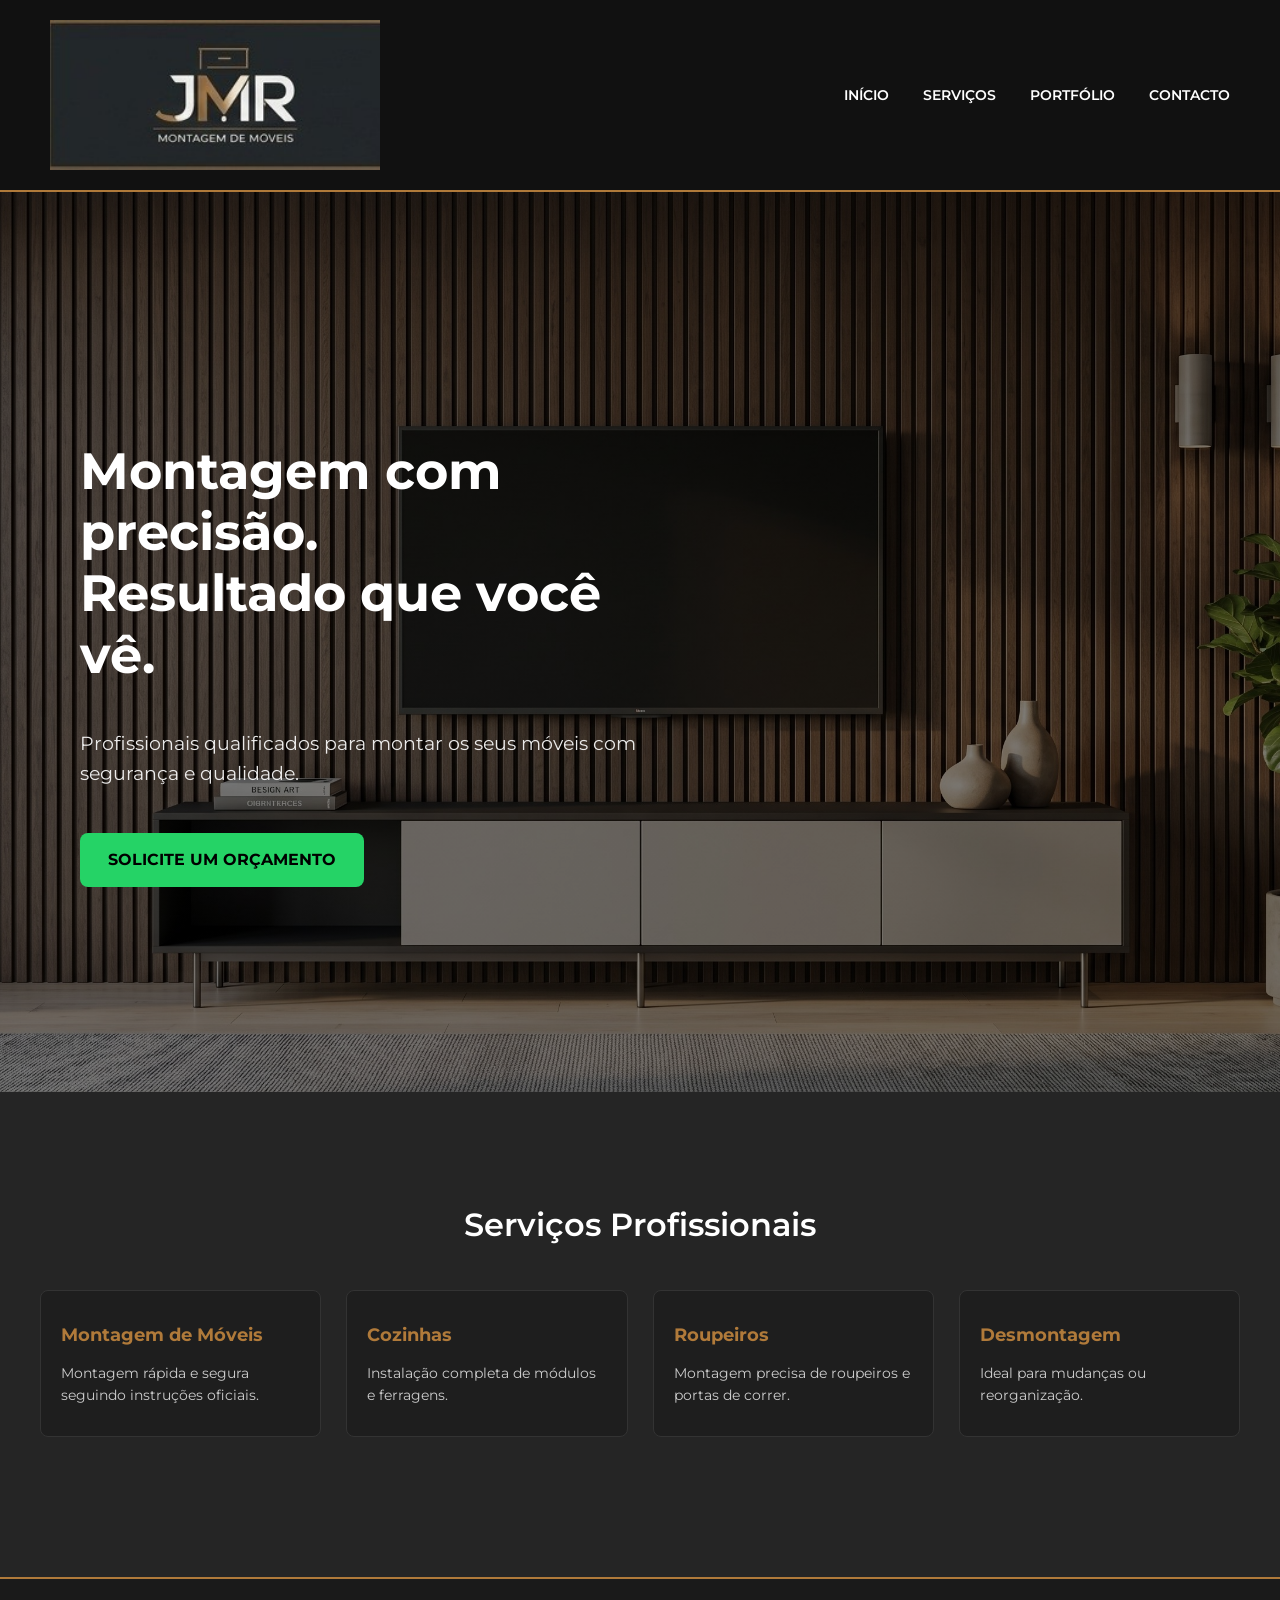
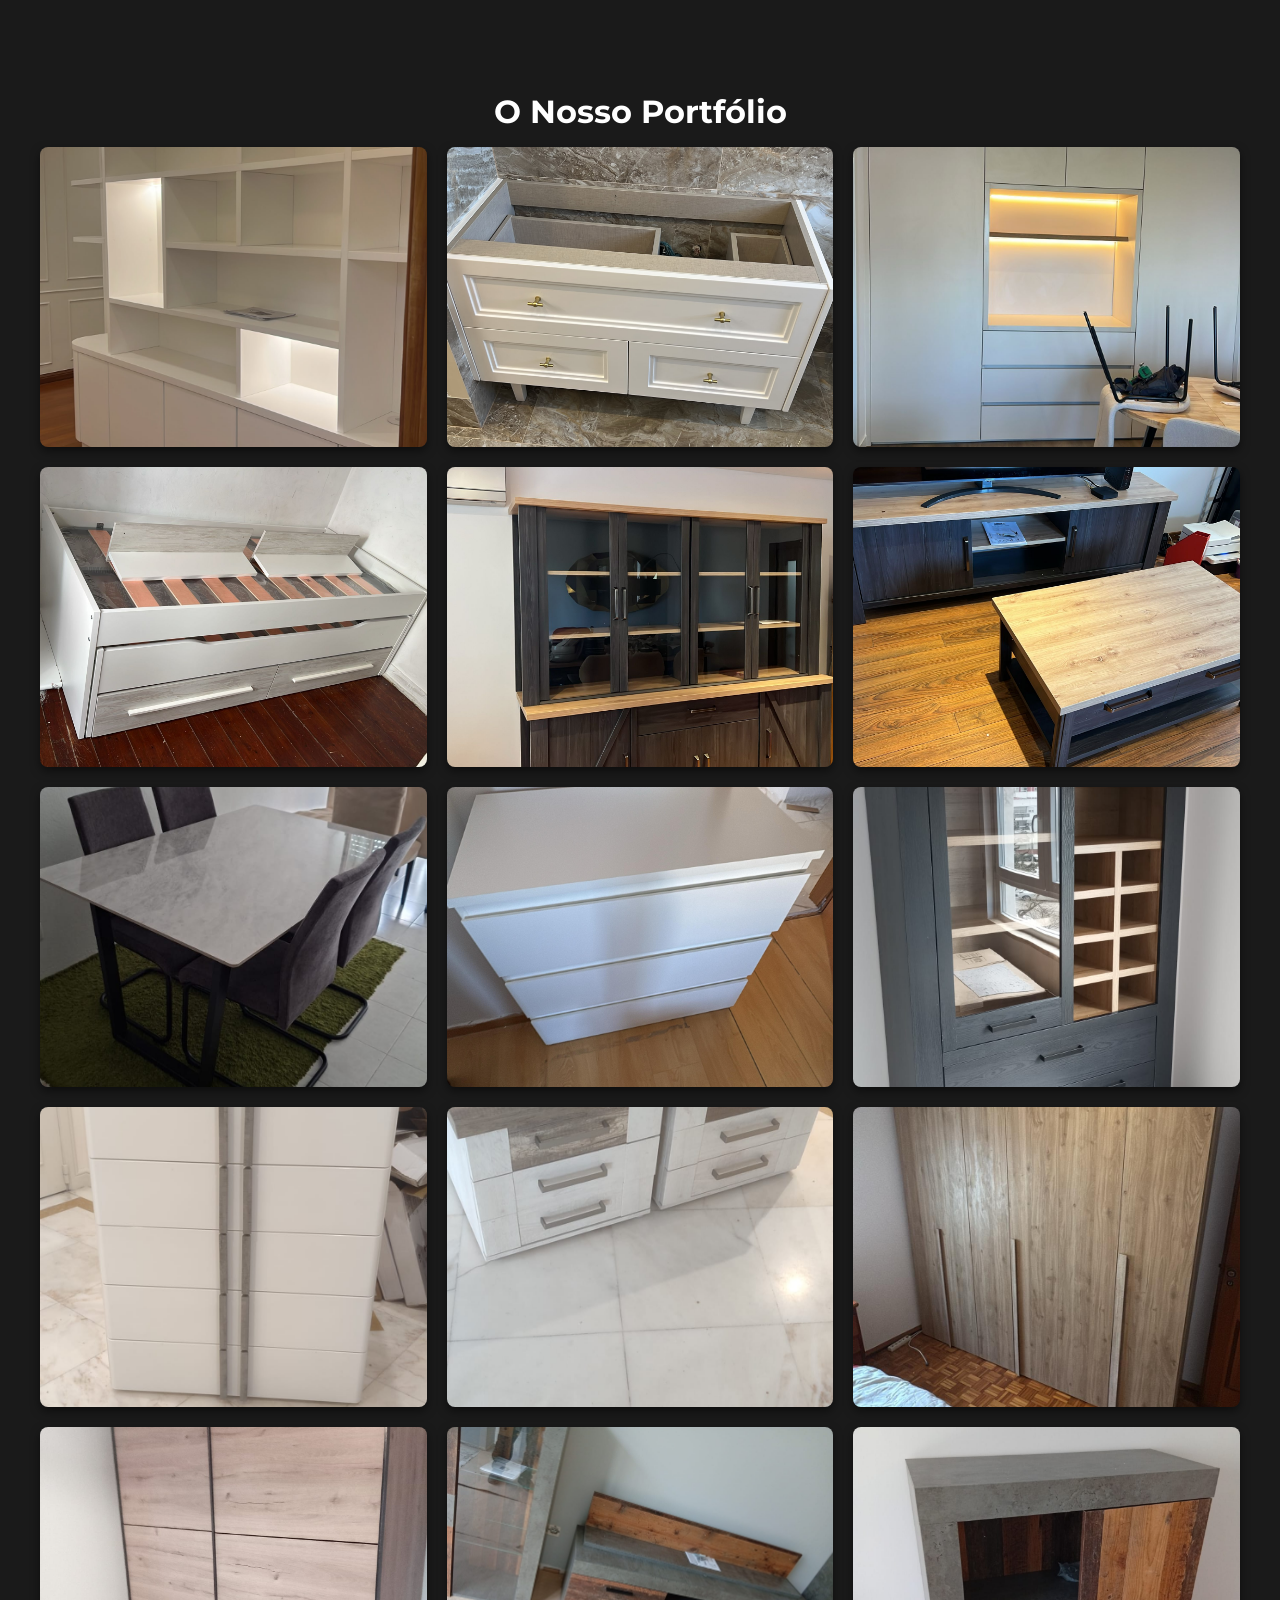
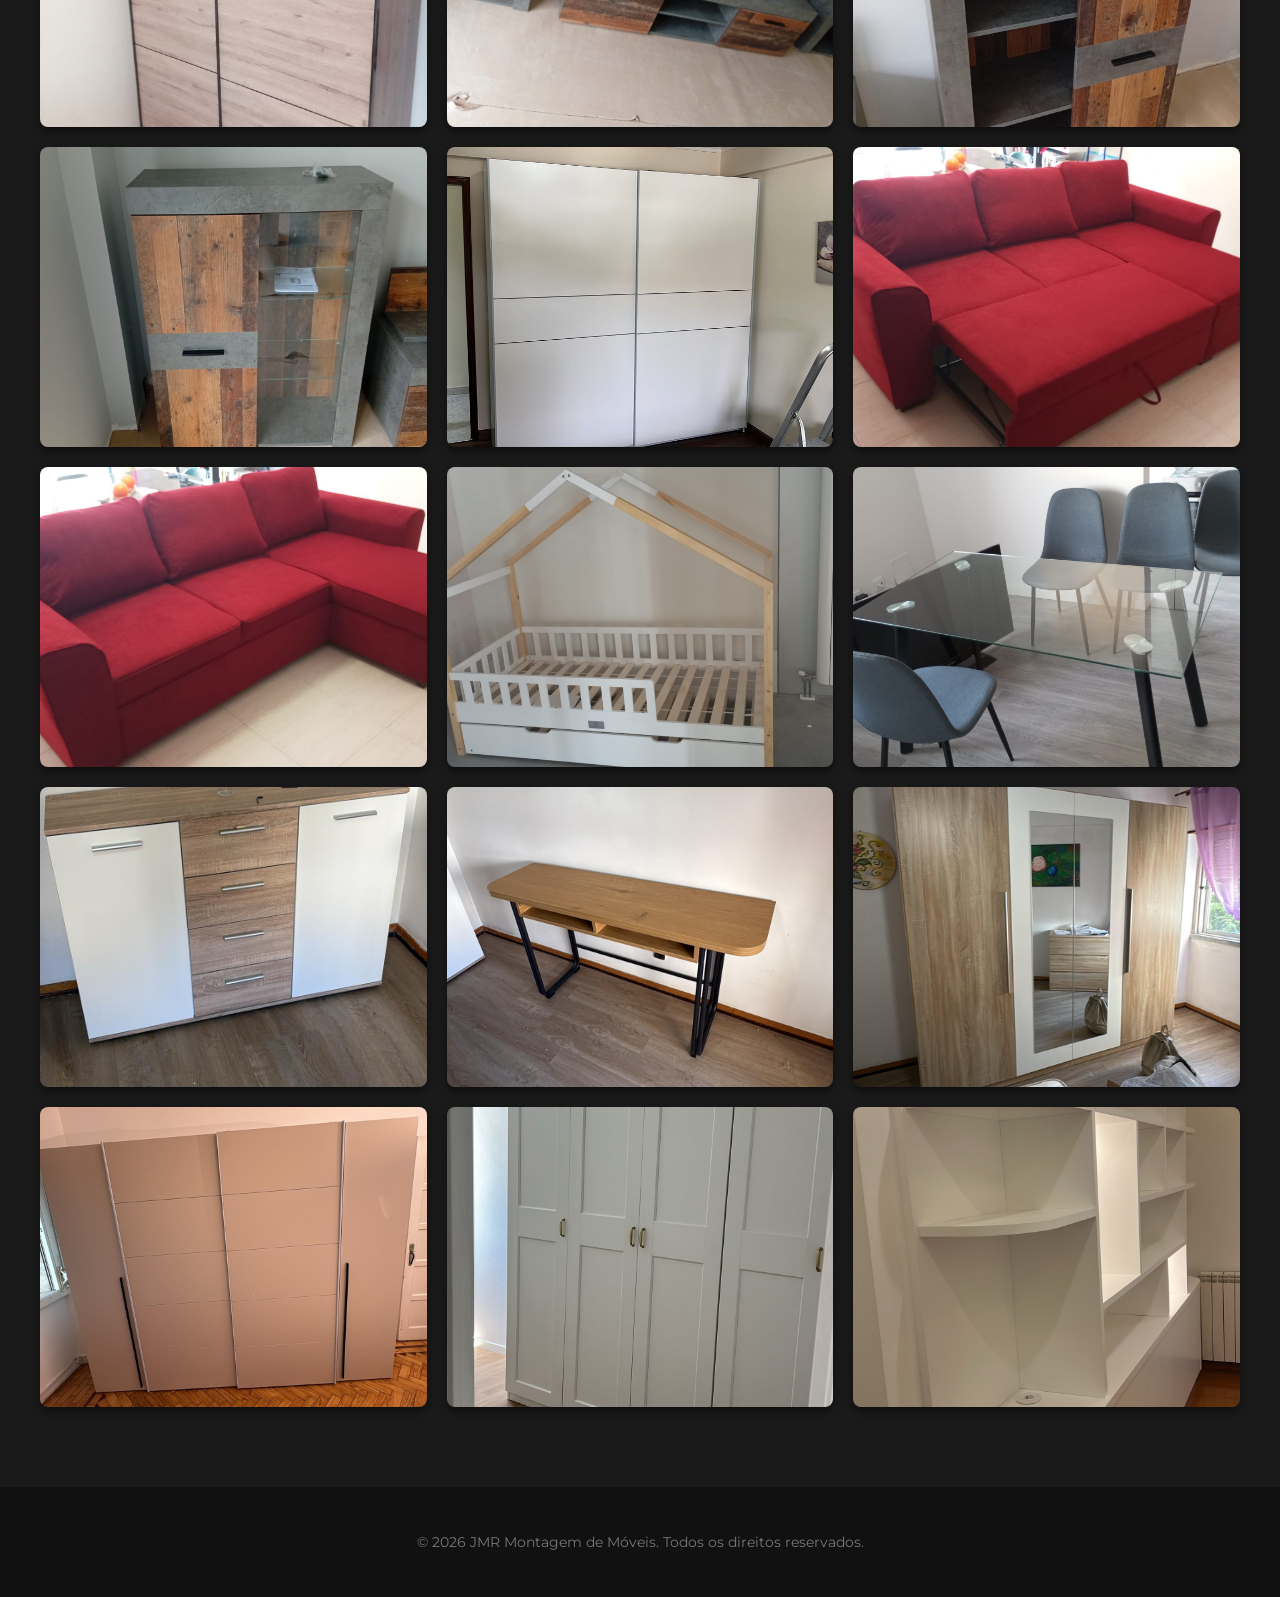
<file: index.html>
<!DOCTYPE html>
<html lang="pt-pt">
<head>
    <meta charset="UTF-8">
    <meta name="viewport" content="width=device-width, initial-scale=1.0">
    <title>JMR Montagem de Móveis | Lisboa, Almada e Seixal</title>
    <link rel="stylesheet" href="/style.css">
    <link href="https://fonts.googleapis.com/css2?family=Montserrat:wght@400;600&display=swap" rel="stylesheet">
</head>
<body>

    <header>
        <a href="#" class="logo">
            <img src="/img/logo-hero.jpeg" alt="Logo JMR Montagem de Móveis">
        </a>
       <nav>
            <a href="#inicio">INÍCIO</a>
            <a href="#sobre">SERVIÇOS</a>
            <a href="#portfolio">PORTFÓLIO</a>
            <a href="contacto.html" class="nav-cta">CONTACTO</a>
        </nav>
    </header>

    <section id="inicio" class="hero">
        <div class="hero-text">
            <h1>Montagem com <span class="highlight">precisão.</span><br>Resultado que você vê.</h1>
            <p>Profissionais qualificados para montar os seus móveis com segurança e qualidade.</p>
            <a href="https://wa.me/351928332154" target="_blank" class="btn-whatsapp">SOLICITE UM ORÇAMENTO</a>
        </div>
    </section>

    <section id="sobre" class="about-section">
        <h2>Serviços Profissionais</h2>
        <div class="services-grid">
            <div class="service-card"><h3>Montagem de Móveis</h3><p>Montagem rápida e segura seguindo instruções oficiais.</p></div>
            <div class="service-card"><h3>Cozinhas</h3><p>Instalação completa de módulos e ferragens.</p></div>
            <div class="service-card"><h3>Roupeiros</h3><p>Montagem precisa de roupeiros e portas de correr.</p></div>
            <div class="service-card"><h3>Desmontagem</h3><p>Ideal para mudanças ou reorganização.</p></div>
        </div>
    </section>

    <section id="portfolio" class="portfolio-section">
        <h2>O Nosso Portfólio</h2>
        <div class="galeria">
            <img src="/img/foto1.jpeg" alt="Serviço 1"><img src="/img/foto2.jpeg" alt="Serviço 2"><img src="/img/foto3.jpeg" alt="Serviço 3">
            <img src="/img/foto4.jpeg" alt="Serviço 4"><img src="/img/foto5.jpeg" alt="Serviço 5"><img src="/img/foto6.jpeg" alt="Serviço 6">
            <img src="/img/foto7.jpeg" alt="Serviço 7"><img src="/img/foto8.jpeg" alt="Serviço 8"><img src="/img/foto9.jpeg" alt="Serviço 9">
            <img src="/img/foto10.jpeg" alt="Serviço 10"><img src="/img/foto11.jpeg" alt="Serviço 11"><img src="/img/foto12.jpeg" alt="Serviço 12">
            <img src="/img/foto13.jpeg" alt="Serviço 13"><img src="/img/foto14.jpeg" alt="Serviço 14"><img src="/img/foto15.jpeg" alt="Serviço 15">
            <img src="/img/foto16.jpeg" alt="Serviço 16"><img src="/img/foto17.jpeg" alt="Serviço 17"><img src="/img/foto18.jpeg" alt="Serviço 18">
            <img src="/img/foto19.jpeg" alt="Serviço 19"><img src="/img/foto20.jpeg" alt="Serviço 20"><img src="/img/foto21.jpeg" alt="Serviço 21">
            <img src="/img/foto22.jpeg" alt="Serviço 22"><img src="/img/foto23.jpeg" alt="Serviço 23"><img src="/img/foto24.jpeg" alt="Serviço 24">
            <img src="/img/foto25.jpeg" alt="Serviço 25"><img src="/img/foto26.jpeg" alt="Serviço 26"><img src="/img/foto27.jpeg" alt="Serviço 27">
        </div>
    </section>

    <footer>
        <p>&copy; 2026 JMR Montagem de Móveis. Todos os direitos reservados.</p>
    </footer>
</body>
</html>
</file>
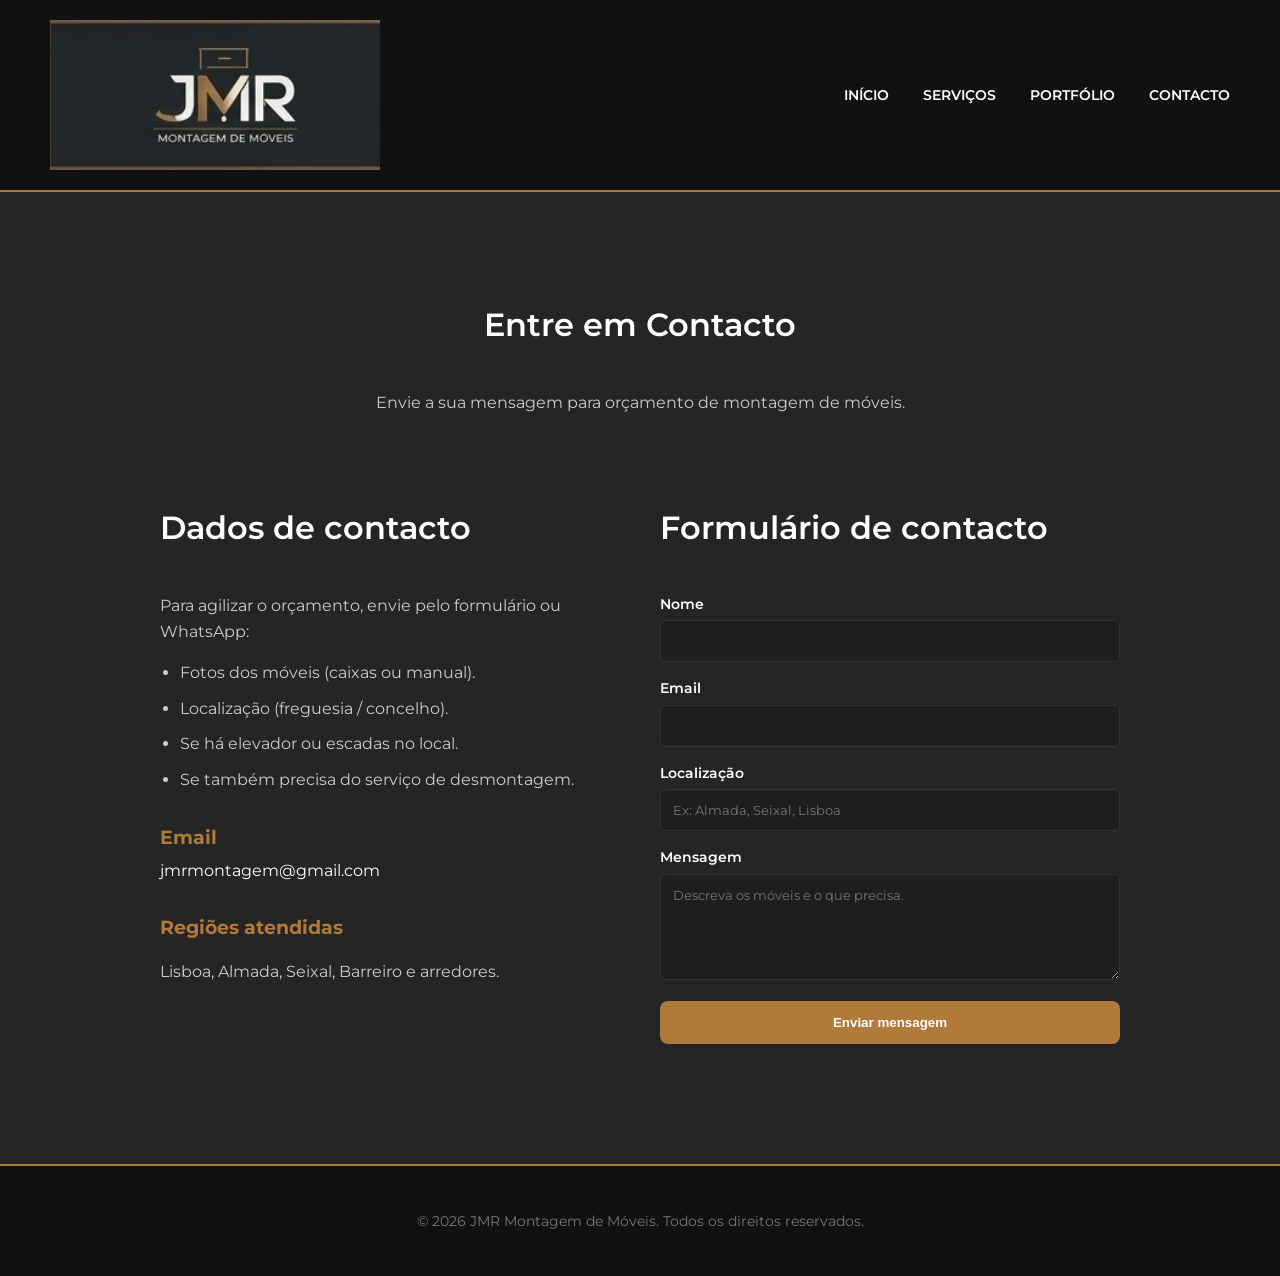
<file: contacto.html>
<!DOCTYPE html>
<html lang="pt-PT">
<head>
    <meta charset="UTF-8">
    <title>Contacto | JMR Montagem de Móveis</title>
    <meta name="viewport" content="width=device-width, initial-scale=1.0">
    <meta name="description" content="Contacto para montagem de móveis em Lisboa, Almada, Seixal e região.">
    <link href="https://fonts.googleapis.com/css2?family=Montserrat:wght@400;600;700&display=swap" rel="stylesheet">
    <link rel="stylesheet" href="/style.css">
    
    <style>
        .contact-container {
            max-width: 1000px;
            margin: 0 auto;
            display: grid;
            grid-template-columns: repeat(auto-fit, minmax(300px, 1fr));
            gap: 40px;
            text-align: left;
            padding: 40px 20px;
        }
        .contact-info ul {
            padding-left: 20px;
            color: #cccccc;
        }
        .contact-info li {
            margin-bottom: 10px;
        }
        .contact-block {
            margin-top: 30px;
        }
        .contact-block h3 {
            color: #b07a3a;
            margin-bottom: 5px;
        }
        .contact-block a {
            color: #ffffff;
            text-decoration: none;
        }
        .contact-form label {
            display: block;
            margin-bottom: 15px;
            font-weight: 600;
            font-size: 14px;
        }
        .contact-form input, .contact-form textarea {
            width: 100%;
            padding: 12px;
            background: #1e1e1e;
            border: 1px solid #333;
            border-radius: 5px;
            color: #ffffff;
            font-family: 'Montserrat', sans-serif;
            margin-top: 5px;
        }
        .contact-form input:focus, .contact-form textarea:focus {
            border-color: #b07a3a;
            outline: none;
        }
        .btn-gold {
            background: #b07a3a;
            color: #ffffff;
            border: none;
            padding: 14px 28px;
            font-weight: bold;
            border-radius: 8px;
            cursor: pointer;
            transition: background 0.3s;
            width: 100%;
        }
        .btn-gold:hover {
            background: #8c612e;
        }
    </style>
</head>
<body>

    <header>
        <a href="index.html" class="logo">
            <img src="/img/logo-hero.jpeg" alt="Logo JMR Montagem de Móveis">
        </a>
        <nav>
            <a href="index.html#inicio">INÍCIO</a>
            <a href="index.html#sobre">SERVIÇOS</a>
            <a href="index.html#portfolio">PORTFÓLIO</a>
            <a href="contacto.html" class="nav-cta">CONTACTO</a>
        </nav>
    </header>

    <section class="about-section">
        <h2>Entre em Contacto</h2>
        <p style="color: #cccccc; margin-bottom: 20px;">Envie a sua mensagem para orçamento de montagem de móveis.</p>

        <div class="contact-container">
            <div class="contact-info">
                <h2>Dados de contacto</h2>
                <p style="color: #cccccc;">Para agilizar o orçamento, envie pelo formulário ou WhatsApp:</p>
                <ul>
                    <li>Fotos dos móveis (caixas ou manual).</li>
                    <li>Localização (freguesia / concelho).</li>
                    <li>Se há elevador ou escadas no local.</li>
                    <li>Se também precisa do serviço de desmontagem.</li>
                </ul>
                <div class="contact-block">
                    <h3>Email</h3>
                    <a href="mailto:jmrmontagem@gmail.com">jmrmontagem@gmail.com</a>
                </div>
                <div class="contact-block">
                    <h3>Regiões atendidas</h3>
                    <p style="color: #cccccc;">Lisboa, Almada, Seixal, Barreiro e arredores.</p>
                </div>
            </div>

            <div class="contact-form-wrapper">
                <h2>Formulário de contacto</h2>
                <form class="contact-form" method="post" action="https://formsubmit.co/jmrmontagem@gmail.com">
                    <label>
                        Nome
                        <input type="text" name="nome" required>
                    </label>
                    <label>
                        Email
                        <input type="email" name="email" required>
                    </label>
                    <label>
                        Localização
                        <input type="text" name="localizacao" placeholder="Ex: Almada, Seixal, Lisboa" required>
                    </label>
                    <label>
                        Mensagem
                        <textarea name="mensagem" rows="5" placeholder="Descreva os móveis e o que precisa." required></textarea>
                    </label>
                    <button type="submit" class="btn-gold">Enviar mensagem</button>
                </form>
            </div>
        </div>
    </section>

    <footer>
        <p>&copy; 2026 JMR Montagem de Móveis. Todos os direitos reservados.</p>
    </footer>

</body>
</html>
</file>
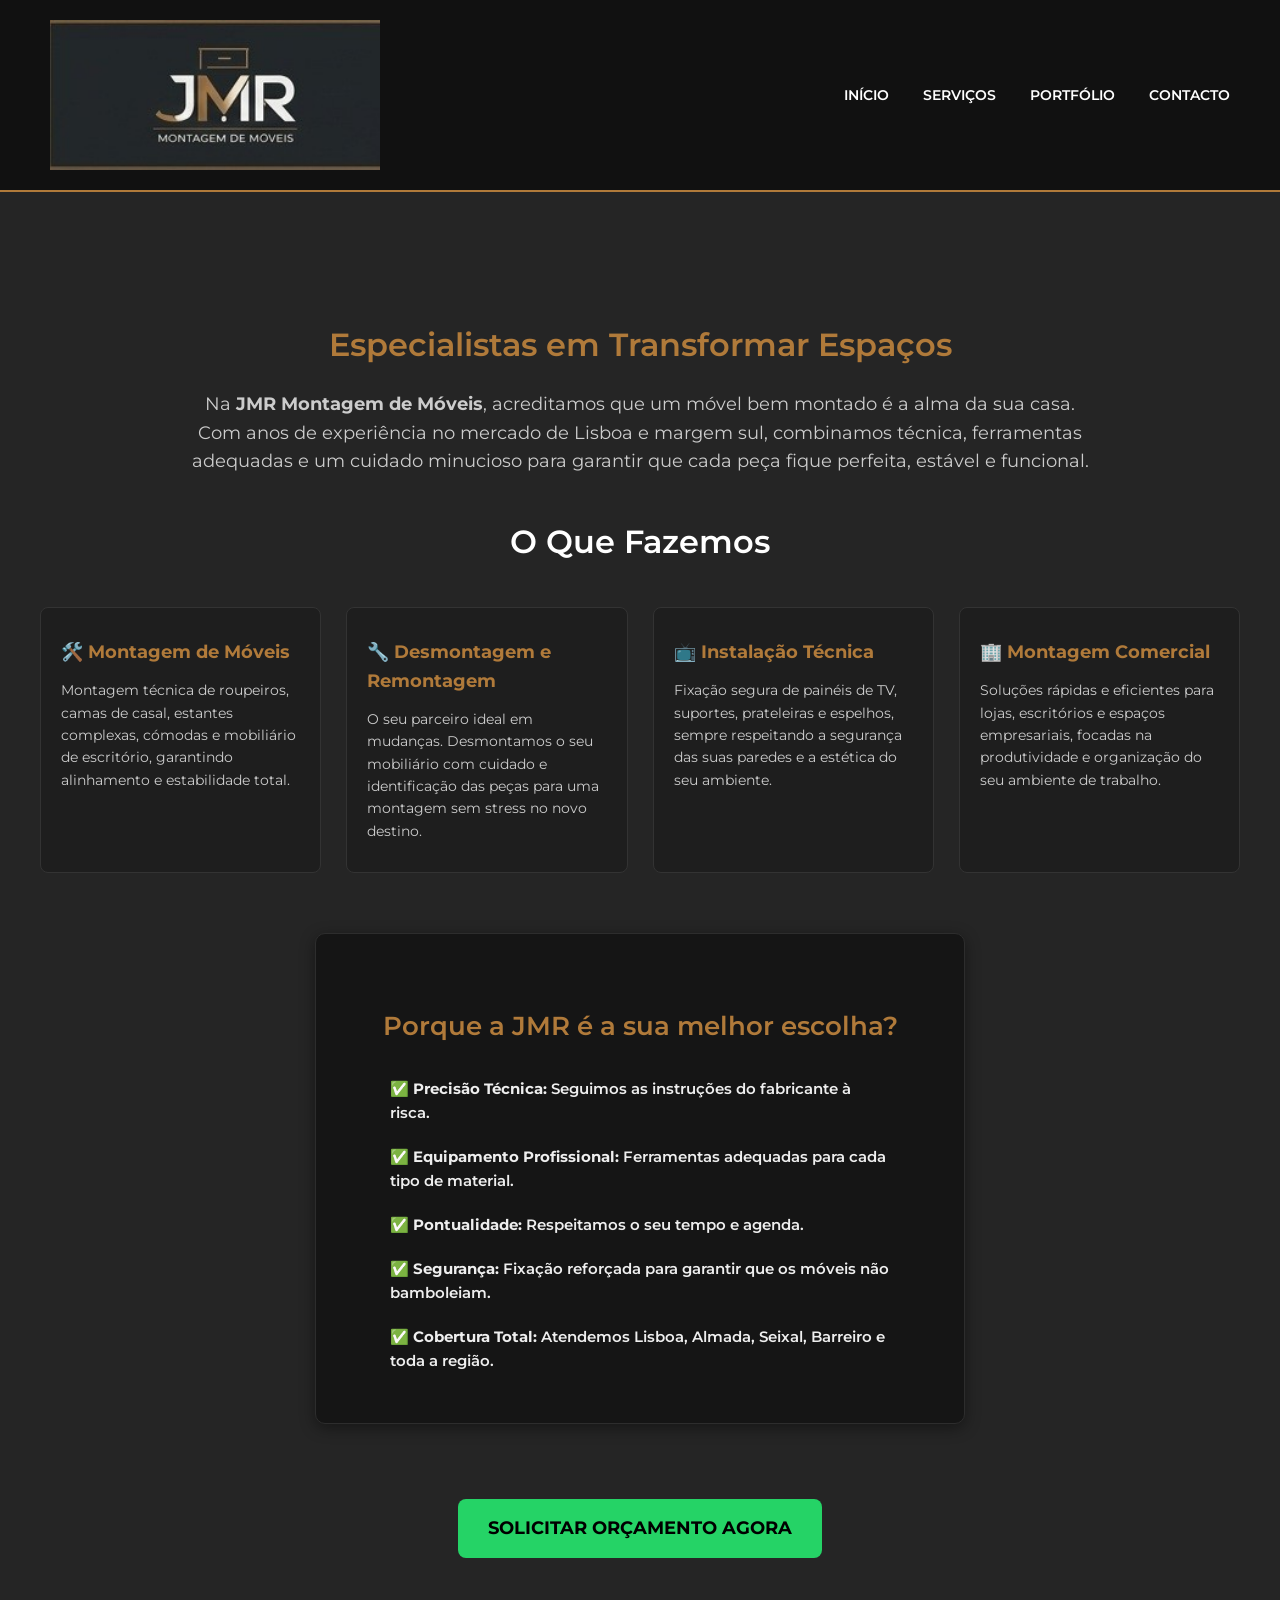
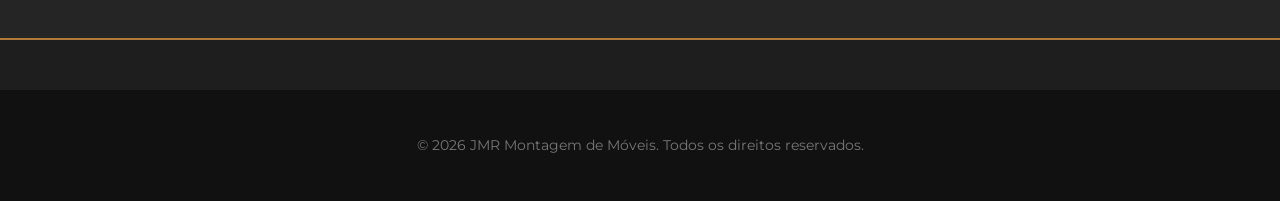
<file: sobre.html>
<!DOCTYPE html>
<html lang="pt-pt">
<head>
    <meta charset="UTF-8">
    <meta name="viewport" content="width=device-width, initial-scale=1.0">
    <title>Sobre Nós | JMR Montagem de Móveis</title>
    <link rel="stylesheet" href="/style.css">
    <link href="https://fonts.googleapis.com/css2?family=Montserrat:wght@400;600;700&display=swap" rel="stylesheet">
</head>
<body>

    <header>
        <a href="index.html" class="logo">
            <img src="/img/logo-hero.jpeg" alt="Logo JMR Montagem de Móveis">
        </a>
        <nav>
            <a href="index.html#inicio">INÍCIO</a>
            <a href="index.html#sobre">SERVIÇOS</a>
            <a href="index.html#portfolio">PORTFÓLIO</a>
            <a href="contacto.html" class="nav-cta">CONTACTO</a>
        </nav>
    </header>

    <section class="about-section" style="padding-top: 100px;">
        <div class="container" style="max-width: 900px; margin: 0 auto; text-align: center;">
            <h2 style="font-size: 32px; color: #b07a3a; margin-bottom: 20px;">Especialistas em Transformar Espaços</h2>
            <p style="font-size: 18px; color: #cccccc; line-height: 1.6; margin-bottom: 40px;">
                Na <strong>JMR Montagem de Móveis</strong>, acreditamos que um móvel bem montado é a alma da sua casa. Com anos de experiência no mercado de Lisboa e margem sul, combinamos técnica, ferramentas adequadas e um cuidado minucioso para garantir que cada peça fique perfeita, estável e funcional.
            </p>
        </div>

        <h2 style="text-align: center; margin-bottom: 40px;">O Que Fazemos</h2>
        <div class="services-grid">
            <div class="service-card">
                <h3>🛠️ Montagem de Móveis</h3>
                <p>Montagem técnica de roupeiros, camas de casal, estantes complexas, cómodas e mobiliário de escritório, garantindo alinhamento e estabilidade total.</p>
            </div>
            <div class="service-card">
                <h3>🔧 Desmontagem e Remontagem</h3>
                <p>O seu parceiro ideal em mudanças. Desmontamos o seu mobiliário com cuidado e identificação das peças para uma montagem sem stress no novo destino.</p>
            </div>
            <div class="service-card">
                <h3>📺 Instalação Técnica</h3>
                <p>Fixação segura de painéis de TV, suportes, prateleiras e espelhos, sempre respeitando a segurança das suas paredes e a estética do seu ambiente.</p>
            </div>
            <div class="service-card">
                <h3>🏢 Montagem Comercial</h3>
                <p>Soluções rápidas e eficientes para lojas, escritórios e espaços empresariais, focadas na produtividade e organização do seu ambiente de trabalho.</p>
            </div>
        </div>

        <div class="why-choose-us" style="background: #151515; padding: 50px; border-radius: 10px; margin-top: 60px;">
            <h2 style="color: #b07a3a; margin-bottom: 30px;">Porque a JMR é a sua melhor escolha?</h2>
            <div class="benefits-list" style="display: grid; grid-template-columns: repeat(auto-fit, minmax(250px, 1fr)); gap: 20px; text-align: left;">
                <div class="benefit-item">✅ <strong>Precisão Técnica:</strong> Seguimos as instruções do fabricante à risca.</div>
                <div class="benefit-item">✅ <strong>Equipamento Profissional:</strong> Ferramentas adequadas para cada tipo de material.</div>
                <div class="benefit-item">✅ <strong>Pontualidade:</strong> Respeitamos o seu tempo e agenda.</div>
                <div class="benefit-item">✅ <strong>Segurança:</strong> Fixação reforçada para garantir que os móveis não bamboleiam.</div>
                <div class="benefit-item">✅ <strong>Cobertura Total:</strong> Atendemos Lisboa, Almada, Seixal, Barreiro e toda a região.</div>
            </div>
        </div>
        
        <div style="text-align: center; margin-top: 50px;">
            <a href="contacto.html" class="btn-whatsapp" style="padding: 15px 30px; font-size: 18px;">SOLICITAR ORÇAMENTO AGORA</a>
        </div>
    </section>

    <footer style="margin-top: 50px;">
        <p>&copy; 2026 JMR Montagem de Móveis. Todos os direitos reservados.</p>
    </footer>
</body>
</html>
</file>
<file: style.css>
/* Configurações Globais */
* {
    box-sizing: border-box;
    scroll-behavior: smooth;
}

body { 
    font-family: 'Montserrat', sans-serif; 
    background-color: #1e1e1e; 
    color: #ffffff; 
    margin: 0; 
    line-height: 1.6;
}

/* Cabeçalho */
header { 
    padding: 20px 50px; 
    display: flex; 
    justify-content: space-between; 
    align-items: center; 
    background: #111111; 
    border-bottom: 2px solid #b07a3a;
}

.logo {
    display: flex;
    align-items: center;
    text-decoration: none;
}

.logo img {
    height: 150px; /* Ajuste este valor se quiser o logo maior ou menor */
    width: auto;
    transition: transform 0.3s ease;
}

.logo img:hover {
    transform: scale(1.05);
}

nav a { 
    color: #ffffff; 
    margin-left: 30px; 
    text-decoration: none; 
    font-size: 14px; 
    font-weight: 600;
    transition: color 0.3s;
}

nav a:hover {
    color: #b07a3a;
}
.hero {
    background: linear-gradient(rgba(0, 0, 0, 0.5), rgba(0, 0, 0, 0.5)), url('/img/imgfundo-hero1.jpeg');
    background-size: cover;
    background-position: center;
    background-repeat: no-repeat;
    height: 100vh;
    display: flex;
    align-items: center;
    padding-left: 80px;
    color: #ffffff;
    position: relative;
}

.hero-content, .hero-inner, .hero-text {
    position: relative;
    z-index: 2;
    max-width: 600px;
}

.hero-text h1 {
    font-size: 3.2rem;
    font-weight: 700;
    line-height: 1.2;
}

.hero-text p {
    font-size: 1.2rem;
    margin-top: 15px;
    opacity: 0.9;
}

.btn-whatsapp {
    margin-top: 25px;
    display: inline-block;
    padding: 14px 28px;
    background: #25d366;
    color: #000;
    font-weight: bold;
    border-radius: 8px;
    text-decoration: none;
    transition: .3s ease;
}

.btn-whatsapp:hover {
    background: #1ebe5d;
}

/* Nova Estilização: Seção Sobre e Serviços */
.about-section {
    padding: 80px 20px;
    background: #252525;
    text-align: center;
    border-bottom: 2px solid #b07a3a;
}

.about-section h2 {
    font-size: 32px;
    margin-bottom: 40px;
    font-weight: 600;
}

.services-grid {
    display: grid;
    grid-template-columns: repeat(auto-fit, minmax(260px, 1fr));
    gap: 25px;
    max-width: 1200px;
    margin: 0 auto 60px auto;
}

.service-card {
    background: #1e1e1e;
    padding: 30px 20px;
    border-radius: 8px;
    border: 1px solid #333;
    text-align: left;
    transition: transform 0.3s, border-color 0.3s;
}

.service-card:hover {
    transform: translateY(-5px);
    border-color: #b07a3a;
}

.service-card h3 {
    font-size: 18px;
    color: #b07a3a;
    margin-top: 0;
    margin-bottom: 12px;
}

.service-card p {
    color: #cccccc;
    font-size: 14px;
    margin: 0;
}

.why-choose-us {
    max-width: 650px;
    margin: 0 auto;
    background: #1e1e1e;
    padding: 40px;
    border-radius: 8px;
    box-shadow: 0 4px 15px rgba(0,0,0,0.4);
    border: 1px solid #2d2d2d;
}

.why-choose-us h2 {
    font-size: 26px;
    margin-bottom: 20px;
    color: #ffffff;
}

.benefits-list {
    display: flex;
    flex-direction: column;
    align-items: flex-start;
    gap: 15px;
    max-width: 500px;
    margin: 30px auto 0 auto;
}

.benefit-item {
    font-size: 15px;
    font-weight: 600;
    color: #eeeeee;
    text-align: left;
}

/* Seção de Portfólio / Galeria */
.portfolio-section {
    padding: 80px 20px; 
    background: #1a1a1a;
}

.portfolio-section h2 {
    text-align: center;
    font-size: 32px;
    margin-bottom: 10px;
}

.galeria {
    display: grid;
    grid-template-columns: repeat(auto-fit, minmax(300px, 1fr));
    gap: 20px;
    max-width: 1200px;
    margin: 0 auto;
}

.galeria img {
    width: 100%;
    height: 300px;
    object-fit: cover;
    border-radius: 8px;
    transition: transform 0.3s ease;
    box-shadow: 0 4px 10px rgba(0,0,0,0.5);
}

.galeria img:hover {
    transform: scale(1.03);
}

/* Rodapé */
footer {
    text-align: center;
    padding: 30px;
    background: #111111;
    color: #777777;
    font-size: 14px;
}

/* Responsividade */
@media (max-width: 768px) {
    header {
        flex-direction: column;
        padding: 20px;
    }
    nav {
        margin-top: 20px;
    }
    nav a {
        margin: 0 10px;
    }
    .hero-text h1 {
        font-size: 32px;
    }
    .why-choose-us {
        padding: 25px 15px;
    }
}
</file>
